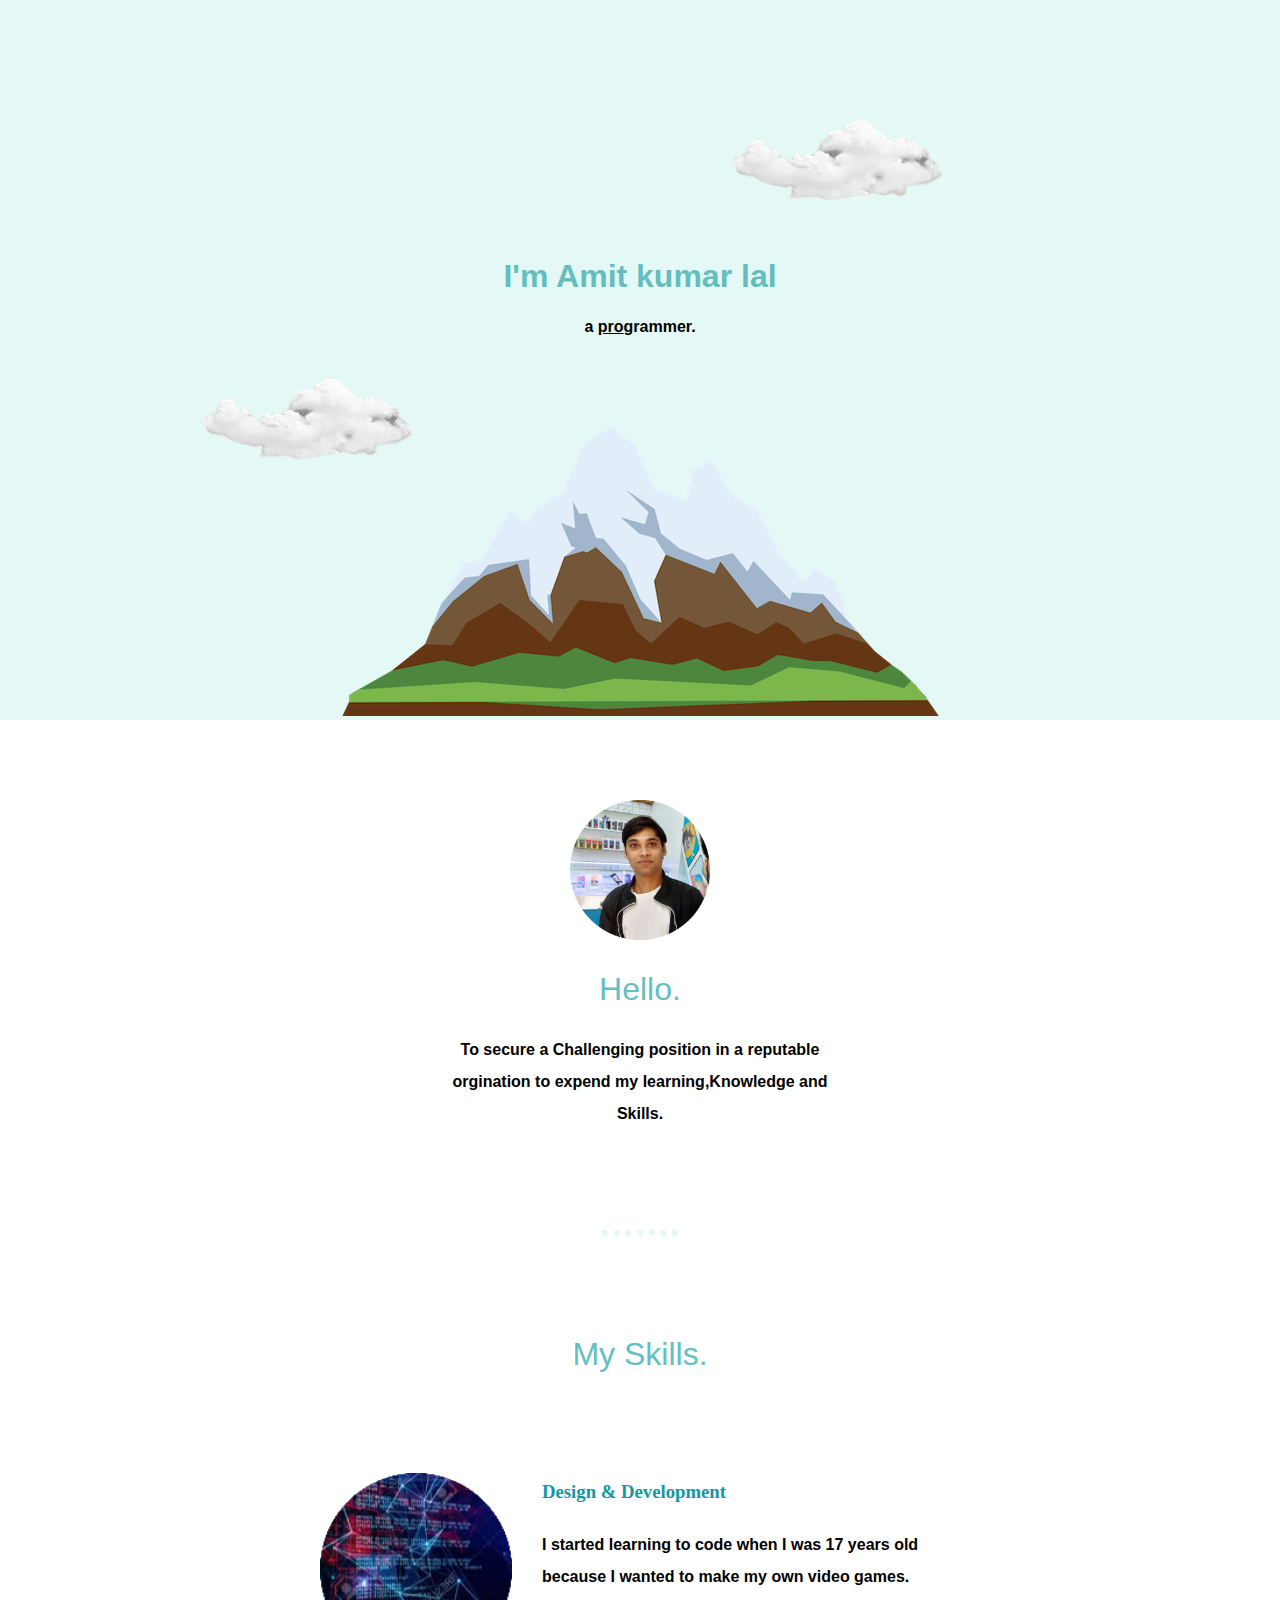
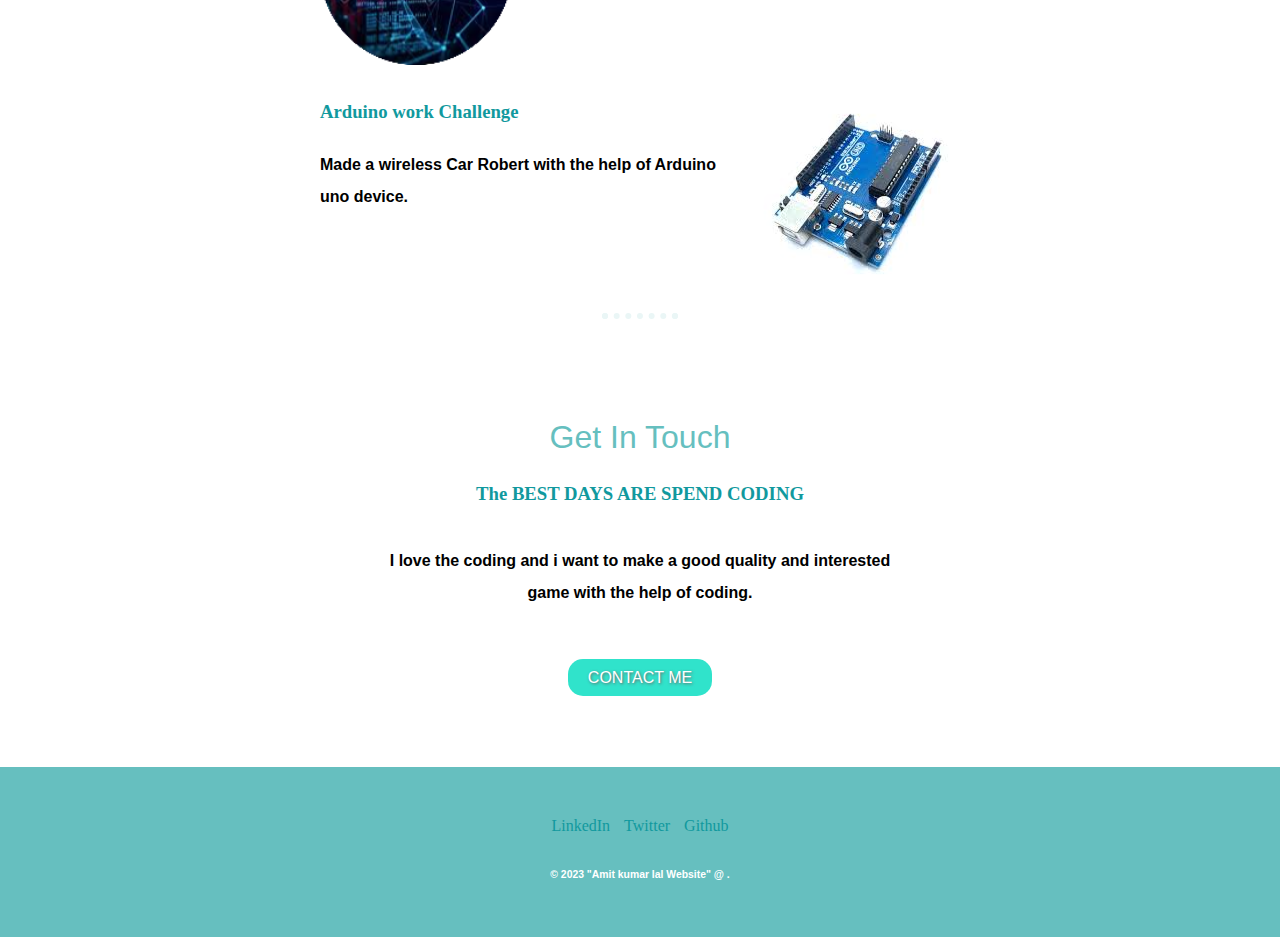
<file: index.html>
<!Doctype html>
<html>
    <head>
        <meta charset="utf-8">
        <title>Amit kumar Lal</title>
        <link rel="stylesheet" href="css\style.css">
        <link rel="icon" href="favicon.ico">
    </head>
    <body>
        <div class="top-container">
            <img class="top-cloud" src="cloud.png" alt="cloud-img">
            <h1>I'm Amit kumar lal</h1>
            <p>a <span class="pro">pro</span>grammer.</p>
            <img class="bottom-cloud" src="cloud1.png" alt="cloud-img">
            <img src="mountain.png" alt="mountain-img">
        </div>
        
        <div class="middle-container">
            <div class="profile">
              <img  class="amitlal"src="amit.png" alt="amit-img">
              <h2>Hello.</h2>
              <p class="intro">To secure a Challenging position in a reputable orgination to expend my learning,Knowledge and Skills.</p>
            </div>
            <hr>
            <div class="skills">
              <h2>My Skills.</h2>
              <div class="skill-row">
                <img class="code-img" src="code.png" alt="code-img">
                <h3>Design & Development</h3>
                <p>I started learning to code when I was 17 years old because I wanted to make my own video games.</p>
              </div>
              <div class="skill-row">
                <img class="Arduino" src="arduino.png" alt="Arduino-img">
                <h3>Arduino work Challenge</h3>
                <p>Made a wireless Car Robert with the help of Arduino uno device.</p>
              </div>
            </div>
            <hr>
            <div class="contact-me">
              <h2>Get In Touch</h2>
              <h3>The BEST DAYS ARE SPEND CODING</h3>
              <p class="contact-message">I love the coding and i want to make a good quality and interested game with the help of coding.</p>
              <a class="btn" href="mailto:amitlal1115@gmail.com">CONTACT ME</a>
            </div>
          </div>
          
          
          <div class="bottom-container">
            <a class="footer-link" href="https://www.linkedin.com/in/amit-kumar-lal-13377717b">LinkedIn</a>
            <a class="footer-link" href="https://twitter.com/Amitlal89652623">Twitter</a>
            <a class="footer-link" href="https://github.com/amitkumarlal1">Github</a>
            <p class="b">© 2023 "Amit kumar lal Website" @ .</p>
          </div>


    </body>
</html>
</file>
